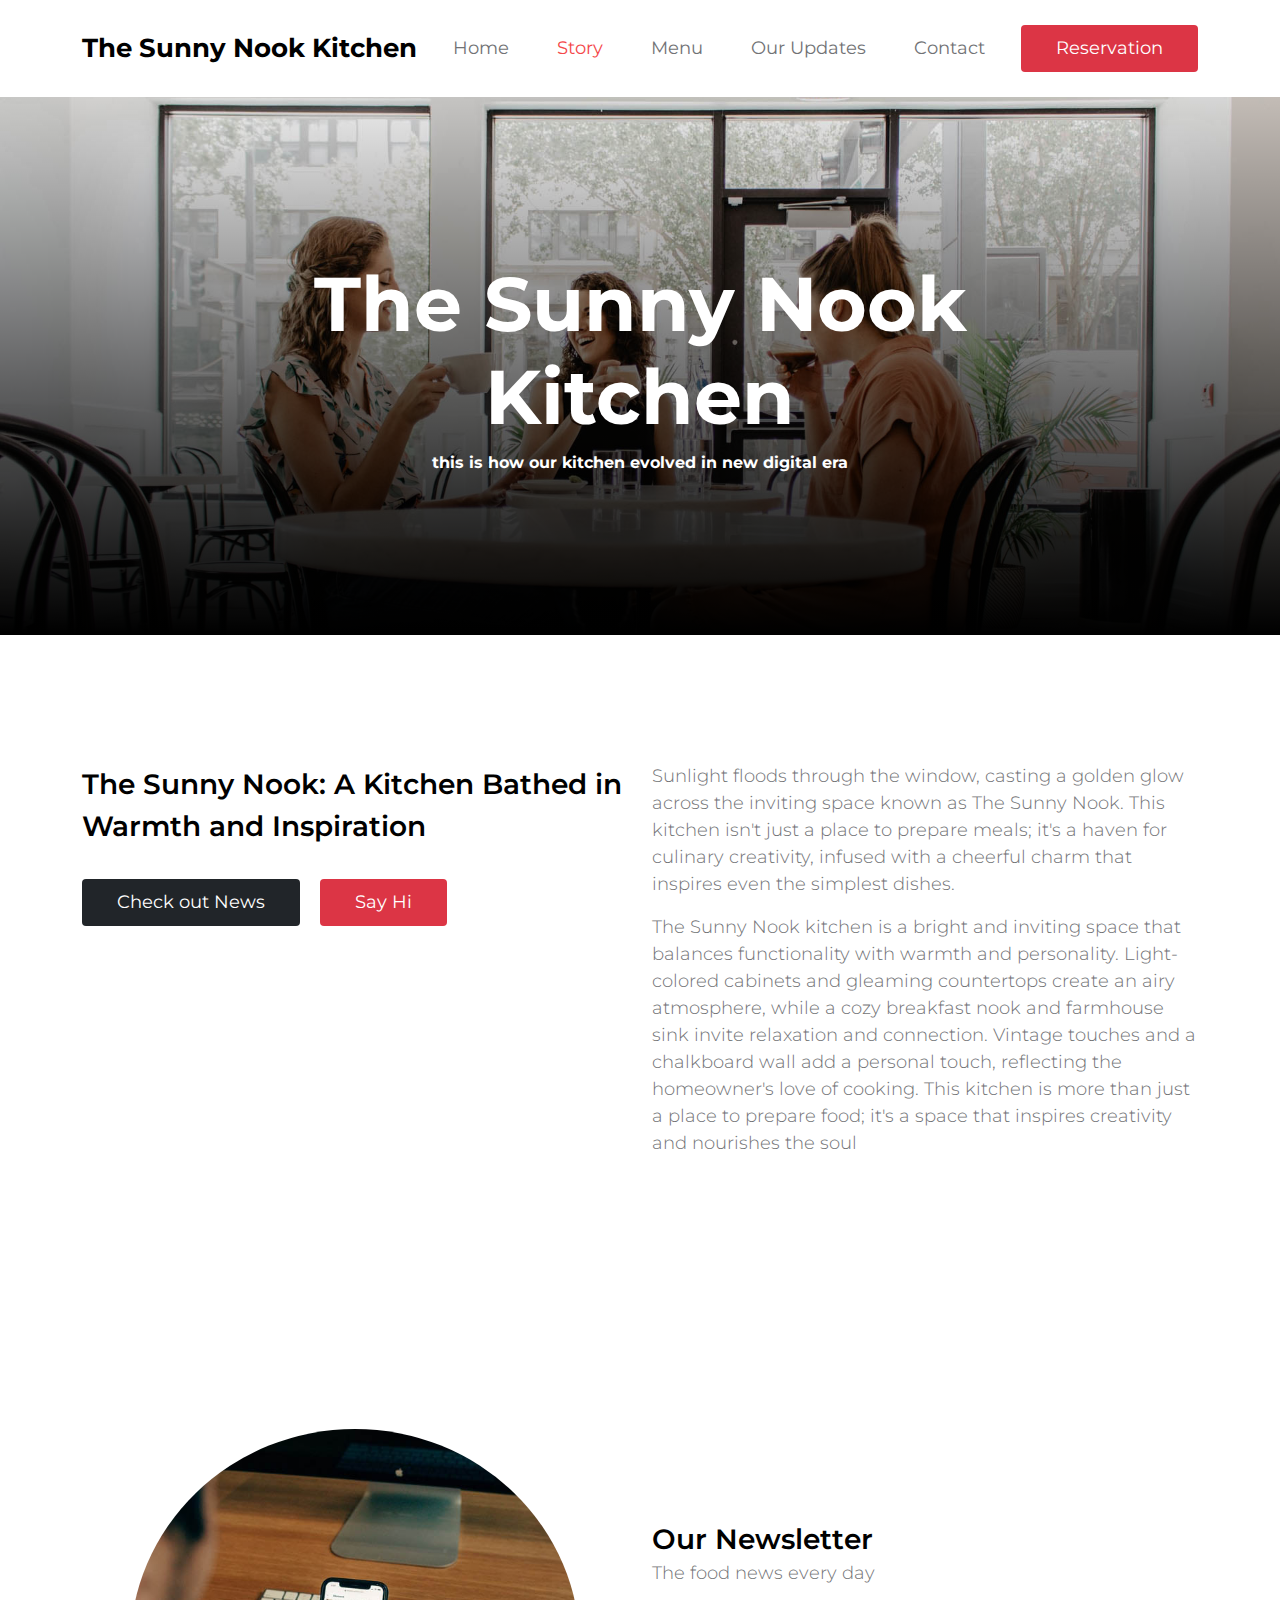
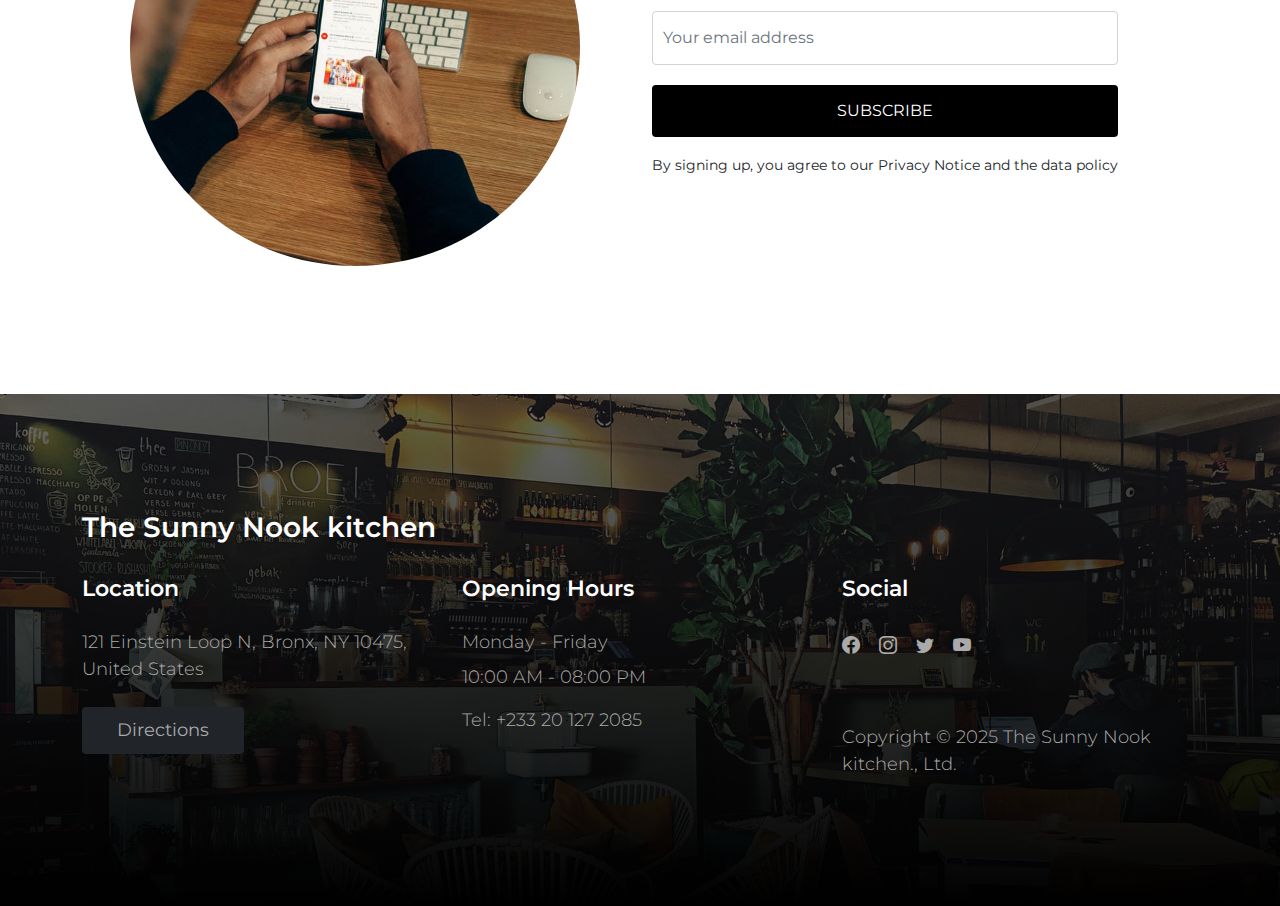
<file: food website/about.html>
<!doctype html>
<html lang="en">
    <head>
        <meta charset="utf-8">
        <meta name="viewport" content="width=device-width, initial-scale=1">

        <meta name="description" content="">
        <meta name="author" content="">

        <title>About The Sunny Nook Kitchen</title>

        <!-- CSS FILES -->        
        <link rel="preconnect" href="https://fonts.googleapis.com">
        
        <link rel="preconnect" href="https://fonts.gstatic.com" crossorigin>
        
        <link href="https://fonts.googleapis.com/css2?family=Montserrat:wght@300;400;600;700&display=swap" rel="stylesheet">                
        <link href="css/bootstrap.min.css" rel="stylesheet">

        <link href="css/bootstrap-icons.css" rel="stylesheet">

        <link href="css/The-Sunny-Nook-Kitchen.css" rel="stylesheet">

    </head>
    
    <body>
        
        <nav class="navbar navbar-expand-lg bg-white shadow-lg">
            <div class="container">
                <button class="navbar-toggler" type="button" data-bs-toggle="collapse" data-bs-target="#navbarNav" aria-controls="navbarNav" aria-expanded="false" aria-label="Toggle navigation">
                    <span class="navbar-toggler-icon"></span>
                </button>
                
                <a class="navbar-brand" href="index.html">
                    The Sunny Nook Kitchen
                </a>

                <div class="d-lg-none">
                    <button type="button" class="custom-btn btn btn-danger" data-bs-toggle="modal" data-bs-target="#BookingModal">Reservation</button>
                </div>

                <div class="collapse navbar-collapse" id="navbarNav">
                    <ul class="navbar-nav mx-auto">
                        <li class="nav-item">
                            <a class="nav-link" href="index.html">Home</a>
                        </li>

                        <li class="nav-item">
                            <a class="nav-link active" href="about.html">Story</a>
                        </li>

                        <li class="nav-item">
                            <a class="nav-link" href="menu.html">Menu</a>
                        </li>

                        <li class="nav-item">
                            <a class="nav-link" href="news.html">Our Updates</a>
                        </li>

                        <li class="nav-item">
                            <a class="nav-link" href="contact.html">Contact</a>
                        </li>
                    </ul>
                </div>

                <div class="d-none d-lg-block">
                    <button type="button" class="custom-btn btn btn-danger" data-bs-toggle="modal" data-bs-target="#BookingModal">Reservation</button>
                </div>

            </div>
        </nav>

        <main>

            <header class="site-header site-about-header">
                <div class="container">
                    <div class="row">

                        <div class="col-lg-10 col-12 mx-auto">
                            <h1 class="text-white">The Sunny Nook Kitchen</h1>

                            <strong class="text-white">this is how our kitchen evolved in new digital era</strong>
                        </div>

                    </div>
                </div>

                <div class="overlay"></div>
            </header>

            <section class="about section-padding bg-white">
                <div class="container">
                    <div class="row">

                        <div class="col-lg-6 col-12 mb-2">
                            <h4 class="mb-3">The Sunny Nook: A Kitchen Bathed in Warmth and Inspiration</h4>

                            <a href="news.html" class="custom-btn btn btn-dark mt-3">Check out News</a>

                            <a href="contact.html" class="custom-btn btn btn-danger mt-3 ms-3">Say Hi</a>
                        </div>

                        <div class="col-lg-6 col-12">
                            <p>Sunlight floods through the window, casting a golden glow across the inviting space known as The Sunny Nook. This kitchen isn't just a place to prepare meals; it's a haven for culinary creativity, infused with a cheerful charm that inspires even the simplest dishes.</p>
    <p>The Sunny Nook kitchen is a bright and inviting space that balances functionality with warmth and personality. Light-colored cabinets and gleaming countertops create an airy atmosphere, while a cozy breakfast nook and farmhouse sink invite relaxation and connection.  Vintage touches and a chalkboard wall add a personal touch, reflecting the homeowner's love of cooking.  This kitchen is more than just a place to prepare food; it's a space that inspires creativity and nourishes the soul</p>

                        </div>

                    </div>
                </div>
            </section>

           
            <section class="newsletter section-padding bg-white">
                <div class="container">
                    <div class="row">

                        <div class="col-lg-6 col-12">
                            <img src="images/charles-deluvio-FdDkfYFHqe4-unsplash.jpg" class="img-fluid newsletter-image" alt="">
                        </div>

                        <div class="col-lg-6 col-12 d-flex align-items-center mt-5 mt-lg-0 mx-auto">
                            <div class="subscribe-form-wrap">
                                <h4 class="mb-0">Our Newsletter</h4>

                                <p>The food news every day</p>

                                <form class="custom-form subscribe-form mt-4" role="form">
                                    <input type="email" name="subscribe-email" id="subscribe-email" pattern="[^ @]*@[^ @]*" class="form-control" placeholder="Your email address" required="">

                                    <button type="submit" class="form-control mb-3" id="subscribe">Subscribe</button>

                                    <small>By signing up, you agree to our Privacy Notice and the data policy</small>
                                    </div>
                                </form>
                            </div>
                        </div>

                    </div>
                </div>
            </section>

        </main>

        <footer class="site-footer section-padding">
            
            <div class="container">
                
                <div class="row">

                    <div class="col-12">
                        <h4 class="text-white mb-4 me-5">The Sunny Nook kitchen</h4>
                    </div>

                    <div class="col-lg-4 col-md-7 col-xs-12 tooplate-mt30">
                        <h6 class="text-white mb-lg-4 mb-3">Location</h6>

                        <p>121 Einstein Loop N, Bronx, NY 10475, United States</p>

                        <a href="https://goo.gl/maps/wZVGLA7q64uC1s886" class="custom-btn btn btn-dark mt-2">Directions</a>
                    </div>

                    <div class="col-lg-4 col-md-5 col-xs-12 tooplate-mt30">
                        <h6 class="text-white mb-lg-4 mb-3">Opening Hours</h6>

                        <p class="mb-2">Monday - Friday</p>

                        <p>10:00 AM - 08:00 PM</p>

                        <p>Tel: <a href="tel: +233 20 127 2085" class="tel-link">+233 20 127 2085</a></p>
                    </div>

                    <div class="col-lg-4 col-md-6 col-xs-12">
                        <h6 class="text-white mb-lg-4 mb-3">Social</h6>

                        <ul class="social-icon">
                            <li><a href="#" class="social-icon-link bi-facebook"></a></li>

                            <li><a href="#" class="social-icon-link bi-instagram"></a></li>

                        <li><a href="#" target="_blank"
                            	 class="social-icon-link bi-twitter"></a></li>

                            <li><a href="#" class="social-icon-link bi-youtube"></a></li>
                        </ul>
                    
                        <p class="copyright-text">Copyright © 2025 The Sunny Nook kitchen., Ltd.
                      
                    </div>

                </div><!-- row ending -->
                
             </div><!-- container ending -->
             
        </footer>

        <!-- Modal -->
        <div class="modal fade" id="BookingModal" tabindex="-1" aria-labelledby="BookingModal" aria-hidden="true">
            <div class="modal-dialog modal-dialog-centered modal-xl">
                <div class="modal-content">
                    <div class="modal-header">
                        <h3 class="mb-0">Reserve a table</h3>

                        <button type="button" class="btn-close" data-bs-dismiss="modal" aria-label="Close"></button>
                    </div>

                    <div class="modal-body d-flex flex-column justify-content-center">
                        <div class="booking">
                            
                            <form class="booking-form row" role="form" action="#" method="post">
                                <div class="col-lg-6 col-12">
                                    <label for="name" class="form-label">Full Name</label>

                                    <input type="text" name="name" id="name" class="form-control" placeholder="Your Name" required>
                                </div>

                                <div class="col-lg-6 col-12">
                                    <label for="email" class="form-label">Email Address</label>

                                    <input type="email" name="email" id="email" pattern="[^ @]*@[^ @]*" class="form-control" placeholder="your@email.com" required>
                                </div>

                                <div class="col-lg-6 col-12">
                                    <label for="phone" class="form-label">Phone Number</label>

                                    <input type="telephone" name="phone" id="phone" pattern="[0-9]{3}-[0-9]{3}-[0-9]{4}" class="form-control" placeholder="123-456-7890">
                                </div>

                                <div class="col-lg-6 col-12">
                                    <label for="people" class="form-label">Number of persons</label>

                                    <input type="text" name="people" id="people" class="form-control" placeholder="12 persons">
                                </div>

                                <div class="col-lg-6 col-12">
                                    <label for="date" class="form-label">Date</label>

                                    <input type="date" name="date" id="date" value="" class="form-control">
                                </div>

                                <div class="col-lg-6 col-12">
                                    <label for="time" class="form-label">Time</label>

                                    <select class="form-select form-control" name="time" id="time">
                                      <option value="5" selected>5:00 PM</option>
                                      <option value="6">6:00 PM</option>
                                      <option value="7">7:00 PM</option>
                                      <option value="8">8:00 PM</option>
                                      <option value="9">9:00 PM</option>
                                    </select>
                                </div>

                                <div class="col-12">
                                    <label for="message" class="form-label">Special Request</label>

                                    <textarea class="form-control" rows="4" id="message" name="message" placeholder=""></textarea>
                                </div>

                                <div class="col-lg-4 col-12 ms-auto">
                                    <button type="submit" class="form-control">Submit Request</button>
                                </div>
                            </form>
                        </div>
                    </div>

                    <div class="modal-footer"></div>
                    
                </div>
                
            </div>
        </div>

        <!-- JAVASCRIPT FILES -->
        <script src="js/jquery.min.js"></script>
        <script src="js/bootstrap.bundle.min.js"></script>
        <script src="js/custom.js"></script>

    </body>
</html>
</file>
<file: food website/css/The-Sunny-Nook-Kitchen.css>
/*---------------------------------------
  CUSTOM PROPERTIES ( VARIABLES )             
-----------------------------------------*/
:root {
  --white-color:                  #FFFFFF;
  --primary-color:                #f44749;
  --secondary-color:              #f3af24;
  --section-bg-color:             #F9F9F9;
  --dark-color:                   #000000;
  --title-color:                  #565758;
  --news-title-color:             #292828;
  --p-color:                      #717275;
  --border-color:                 #eaeaea;
  --border-radius-default:        .25rem;

  --body-font-family:             'Montserrat', sans-serif;

  --h1-font-size:                 76px;
  --h2-font-size:                 56px;
  --h3-font-size:                 42px;
  --h4-font-size:                 28px;
  --h5-font-size:                 26px;
  --h6-font-size:                 22px;

  --p-font-size:                  18px;
  --menu-font-size:               18px;
  --category-font-size:           14px;

  --font-weight-light:            300;
  --font-weight-normal:           400;
  --font-weight-semibold:         600;
  --font-weight-bold:             700;
}

body {
    background: var(--white-color);
    font-family: var(--body-font-family);    
    position: relative;
}

/*---------------------------------------
  TYPOGRAPHY               
-----------------------------------------*/

h2,
h3,
h4,
h5,
h6 {
  color: var(--dark-color);
  line-height: inherit;
}

h1,
h2,
h3,
h4,
h5,
h6 {
  font-weight: var(--font-weight-semibold);
}

h1,
h2 {
  font-weight: var(--font-weight-bold);
}

h1 {
  font-size: var(--h1-font-size);
  line-height: normal;
}

h2 {
  font-size: var(--h2-font-size);
}

h3 {
  font-size: var(--h3-font-size);
}

h4 {
  font-size: var(--h4-font-size);
}

h5 {
  font-size: var(--h5-font-size);
}

h6 {
  font-size: var(--h6-font-size);
}

p,
.list .list-item {
  color: var(--p-color);
  font-size: var(--p-font-size);
  font-weight: var(--font-weight-light);
}

a, 
button {
  touch-action: manipulation;
  transition: all 0.3s;
}

.form-label {
  color: var(--p-color);
  font-weight: var(--font-weight-semibold);
}

a {
  color: var(--secondary-color);
  text-decoration: none;
}

a:hover {
  color: var(--primary-color);
}

::selection {
  background: var(--primary-color);
  color: var(--white-color);
}

::-moz-selection {
  background: var(--primary-color);
  color: var(--white-color);
}

.section-padding {
  padding-top: 8rem;
  padding-bottom: 8rem;
}

b,
strong {
  font-weight: var(--font-weight-bold);
}


/*---------------------------------------
  CUSTOM BUTTON              
-----------------------------------------*/
.custom-btn {
  border: 0;
  color: var(--white-color);
  font-size: var(--menu-font-size);
  padding: 10px 35px;
}


/*---------------------------------------
  NAVIGATION              
-----------------------------------------*/
.navbar {
  background: var(--white-color);
  padding-top: 20px;
  padding-bottom: 20px;
}

.navbar-brand {
  color: var(--dark-color);
  font-size: var(--h5-font-size);
  font-weight: var(--font-weight-bold);
  margin-right: 0;
}

.navbar-expand-lg .navbar-nav .nav-link {
  padding-right: 1.5rem;
  padding-left: 1.5rem;
}

.navbar-expand-lg .nav-link {
  color: var(--p-color);
  font-weight: var(--font-weight-normal);
  font-size: var(--menu-font-size);
  padding-top: 15px;
  padding-bottom: 15px;
}

.navbar-nav .nav-link.active, 
.nav-link:focus, 
.nav-link:hover {
  color: var(--primary-color);
}

.nav-link:focus {
  color: var(--p-color);
}

.navbar-toggler {
  border: 0;
  padding: 0;
  cursor: pointer;
  margin: 0;
  width: 30px;
  height: 35px;
  outline: none;
}

.navbar-toggler:focus {
  outline: none;
  box-shadow: none;
}

.navbar-toggler[aria-expanded="true"] .navbar-toggler-icon {
  background: transparent;
}

.navbar-toggler[aria-expanded="true"] .navbar-toggler-icon:before,
.navbar-toggler[aria-expanded="true"] .navbar-toggler-icon:after {
  transition: top 300ms 50ms ease, -webkit-transform 300ms 350ms ease;
  transition: top 300ms 50ms ease, transform 300ms 350ms ease;
  transition: top 300ms 50ms ease, transform 300ms 350ms ease, -webkit-transform 300ms 350ms ease;
  top: 0;
}

.navbar-toggler[aria-expanded="true"] .navbar-toggler-icon:before {
  transform: rotate(45deg);
}

.navbar-toggler[aria-expanded="true"] .navbar-toggler-icon:after {
  transform: rotate(-45deg);
}

.navbar-toggler .navbar-toggler-icon {
  background: var(--dark-color);
  transition: background 10ms 300ms ease;
  display: block;
  width: 30px;
  height: 2px;
  position: relative;
}

.navbar-toggler .navbar-toggler-icon:before,
.navbar-toggler .navbar-toggler-icon:after {
  transition: top 300ms 350ms ease, -webkit-transform 300ms 50ms ease;
  transition: top 300ms 350ms ease, transform 300ms 50ms ease;
  transition: top 300ms 350ms ease, transform 300ms 50ms ease, -webkit-transform 300ms 50ms ease;
  position: absolute;
  right: 0;
  left: 0;
  background: var(--dark-color);
  width: 30px;
  height: 2px;
  content: '';
}

.navbar-toggler .navbar-toggler-icon:before {
  top: -8px;
}

.navbar-toggler .navbar-toggler-icon:after {
  top: 8px;
}


/*---------------------------------------
  SITE HEADER              
-----------------------------------------*/
.site-header {
  background-repeat: no-repeat;
  background-position: center;
  background-size: cover;
  padding-top: 10rem;
  padding-bottom: 10rem;
  text-align: center;
  position: relative;
}

.site-header .container {
  position: relative;
  z-index: 2;
}

.site-news-detail-header {
  background: transparent;
  text-align: left;
   padding-top: 6rem;
  padding-bottom: 6rem;
}

.site-about-header {
  background-image: url('../images/header/briana-tozour-V_Nkf1E-vYA-unsplash.jpg');
}

.site-menu-header {
  background-image: url('../images/header/luisa-brimble-aFzg83dvnAI-unsplash.jpg');
}

.site-news-header {
  background-image: url('../images/header/priscilla-du-preez-W3SEyZODn8U-unsplash.jpg');
}

.site-contact-header {
  background-image: url('../images/header/rod-long-I79Pgmhmy5M-unsplash.jpg');
}

.overlay {
  background: linear-gradient(to top, var(--dark-color), transparent 100%);
  position: absolute;
  top: 0;
  right: 0;
  bottom: 0;
  left: 0;
}


/*---------------------------------------
  HERO              
-----------------------------------------*/
.hero {
  position: relative;
  overflow: hidden;
  padding-top: 20.542rem;
  padding-bottom: 20.542rem;
}

.hero .container {
  position: absolute;
  z-index: 9;
  top: 50%;
  left: 50%;
  transform: translate(-50%, -50%);
  width: 100%;
}

.video-wrap {
  z-index: -100;
}

.custom-video {
  position: absolute;
  top: 0;
  left: 0;
  object-fit: cover;
  width: 100%;
  height: 100%;
}


/*---------------------------------------
  HERO SLIDE               
-----------------------------------------*/
.carousel-image {
  width: 100%;
  height: 100%;
  object-fit: cover;
}

.carousel-thumb {
  position: relative;
}

.carousel-caption {
  background: linear-gradient(to top, var(--dark-color), transparent 90%);
  text-align: left;
  position: absolute;
  right: 0;
  bottom: 0;
  left: 0;
  padding: 60px 40px;
}

.hero-carousel .reviews-text,
.hero-text {
  color: var(--white-color);
}

.price-tag {
  background: var(--white-color);
  border-radius: 100px;
  color: var(--secondary-color);
  font-size: var(--menu-font-size);
  font-weight: var(--font-weight-semibold);
  display: inline-block;
  width: 84px;
  height: 64px;
  line-height: 64px;
  text-align: center;
}

.hero-carousel .carousel-control-prev,
.hero-carousel .carousel-control-next {
  position: absolute;
  top: auto;
  bottom: 0;
  opacity: 1;
}

.hero-carousel .carousel-control-prev,
.hero-carousel .carousel-control-next {
  background: var(--secondary-color);
  width: 60px;
  height: 60px;
  text-align: center;
}

.hero-carousel .carousel-control-prev {
  left: auto;
  right: 60px;
}

.hero-carousel .carousel-control-next {
  background: var(--primary-color);
  right: 0;
}

.hero-carousel .carousel-control-prev:hover, 
.hero-carousel .carousel-control-next:hover {
  background: var(--dark-color);
}

.hero-carousel .carousel-control-prev-icon,
.hero-carousel .carousel-control-next-icon {
  background-image: none;
  width: inherit;
  height: inherit;
  line-height: 60px;
}

.hero-carousel .carousel-control-prev-icon::before,
.hero-carousel .carousel-control-next-icon::before {
  font-family: bootstrap-icons;
  display: block;
  margin: auto;
  font-size: var(--h5-font-size);
  color: var(--white-color);
}

.hero-carousel .carousel-control-prev-icon::before {
  content: "\f13f";
}

.hero-carousel .carousel-control-next-icon::before {
  content: "\f144";
}

.reviews-icon {
  color: var(--secondary-color);
}


/*---------------------------------------
  MENU               
-----------------------------------------*/
.menu,
.about,
.news,
.related-news,
.newsletter,
.comments {
  background: var(--section-bg-color);
}

.menu-thumb {
  position: relative;
  overflow: hidden;
}

.menu-info {
  padding: 20px 20px 30px 20px;
}

.menu-image {
  display: block;
}

.menu-image-wrap {
  position: relative;
}

.menu-tag {
  position: absolute;
  top: 0;
  right: 0;
  margin: 20px;
}

.newsletter-image {
  border-radius: 100%;
  object-fit: cover;
  display: block;
  margin: 0 auto;
  max-width: 450px;
  max-height: 450px;
}


/*---------------------------------------
  NEWS               
-----------------------------------------*/
.news-thumb {
  position: relative;
  overflow: hidden;
}

.news-thumb > a {
  display: block;
  width: 100%;
  height: 100%;
  position: relative;
  z-index: 2;
  transition: all 0.3s ease-out;
}

.news-thumb > a:hover {
  transform: scale(1.2);
}

.news-text-info {
  background: var(--section-bg-color);
  position: relative;
  z-index: 2;
  padding: 20px;
  transition: all 0.3s ease-out;
}

.related-news .news-text-info {
  background: var(--white-color);
}

.news-text-info-large {
  background: linear-gradient(to top, var(--dark-color), transparent 90%);
  position: absolute;
  z-index: 2;
  bottom: 0;
  right: 0;
  left: 0;
  pointer-events: none;
}

.news-text-info-large .news-title-link {
  color: var(--white-color);
}

.news-title-link {
  color: var(--news-title-color);
}

.news-image {
  display: block;
  width: 100%;
  transition: all 0.3s ease-out;
}

.news-image:hover {
  transform: scale(1.2);
}

.category-tag,
.menu-tag {
  background: var(--dark-color);
  border-radius: var(--border-radius-default);
  color: var(--white-color);
  font-size: var(--category-font-size);
  display: inline-block;
  padding: 4px 12px;
}

.category-tag {
  margin-bottom: 5px;
}

.comment-form {
  margin-bottom: 60px;
}

.news-author {
  border-bottom: 1px solid rgba(0,0,0,0.05);
  margin-bottom: 30px;
  padding-left: 15px;
  padding-right: 15px;
  padding-bottom: 30px;
}

.news-author:last-child {
  border-bottom: 0;
  padding-bottom: 0;
}

.news-author-image {
  border-radius: 100px;
  object-fit: cover;
  width: 70px;
  height: 70px;
}


/*---------------------------------------
  CUSTOM FORM            
-----------------------------------------*/
.custom-form .form-control {
  margin-bottom: 20px;
  padding: 14px 10px;
  transition: all 0.3s;
}

.custom-form button[type="submit"] {
  background: var(--dark-color);
  border: 0;
  color: var(--white-color);
  text-transform: uppercase;
}

.custom-form button[type="submit"]:hover {
  background: var(--primary-color);
}


/*---------------------------------------
  SUBSCRIBE FORM            
-----------------------------------------*/
.subscribe-form .form-control {
  margin-top: 20px;
  margin-bottom: 10px;
}


/*---------------------------------------
  BOOKING FORM            
-----------------------------------------*/
#BookingModal .modal-content {
  border: 0;
  overflow: hidden;
}

#BookingModal .modal-content::before {
  content: "";
  background-color: var(--white-color);
  background-image: url('../images/sincerely-media-HoEYgBL_Gcs-unsplash.jpg');
  background-repeat: no-repeat;
  background-position: top;
  background-size: cover;
  width: 60%;
  height: 100%;
  position: absolute;
  top: 0;
  right: 0;
}

#BookingModal .modal-header {
  border-bottom: 0;
  position: relative;
  padding: 26px 32px 0 32px;
}

#BookingModal .modal-body {
  padding: 38px 32px;
  padding-right: 35%;
}

#BookingModal .modal-footer {
  border-top: 0;
  padding: 0;
}

.booking-form .form-control {
  font-weight: var(--font-weight-normal);
  padding-top: 12px;
  padding-bottom: 12px;
  margin-bottom: 25px;
  transition: all 0.3s;
}

.booking-form button[type="submit"] {
  background: var(--dark-color);
  border: 0;
  font-weight: var(--font-weight-semibold);
  color: var(--white-color);
  text-transform: uppercase;
  margin-bottom: 0;
}

.booking-form button[type="submit"]:hover {
  background: var(--primary-color);
}

.BgImage {
  background-image: url('../images/alex-haney-CAhjZmVk5H4-unsplash.jpg');
  background-repeat: no-repeat;
  background-size: cover;
  background-attachment: fixed;
  height: 500px;
}


/*---------------------------------------
  FOOTER              
-----------------------------------------*/
.site-footer {
  background-image: url('../images/daan-evers-tKN1WXrzQ3s-unsplash.jpg');
  background-repeat: no-repeat;
  background-position: center;
  background-size: cover;
  padding-top: 7rem;
  padding-bottom: 7rem;
  position: relative;
}

.site-footer::before {
  content: "";
  background: linear-gradient(to top, var(--dark-color), transparent 200%);
  position: absolute;
  top: 0;
  right: 0;
  bottom: 0;
  left: 0;
}

.site-footer .container {
  position: relative;
}

.col-lg-4 col-md-6 col-xs-12 {
	margin-top: 30px;
}
.copyright-text {
	margin-top: 60px;
}

.copyright-text {
  font-size: var(--menu-font-size);
}

.tel-link {
  color: var(--p-color);
}

.site-footer a:hover {
  color: var(--white-color);
}

.site-footer a {
  	color: #AAA;;
}

.site-footer p {
	color: #AAA;
}


/*---------------------------------------
  SOCIAL ICON               
-----------------------------------------*/
.social-icon {
  margin: 0;
  padding: 0;
}

.social-icon li {
  list-style: none;
  display: inline-block;
  vertical-align: top;
  transition: all 0.3s;
}

.social-icon:hover li:not(:hover) {
  opacity: 0.65;
}

.social-icon-link {
  color: var(--p-color);
  font-size: var(--p-font-size);
  display: inline-block;
  vertical-align: top;
  margin-top: 4px;
  margin-bottom: 4px;
  margin-right: 15px;
}

.social-icon-link:hover {
  color: var(--primary-color);
}


/*---------------------------------------
  RESPONSIVE STYLES               
-----------------------------------------*/
@media screen and (max-width: 1180px) {
  h1 {
    font-size: 62px;
  }
}

@media screen and (max-width: 1170px) {
  h1 {
    font-size: 56px;
  }
}


@media screen and (max-width: 991px) {
  h1 {
    font-size: 38px;
  }

  h2 {
    font-size: 32px;
  }

  h3 {
    font-size: 26px;
  }

  h4 {
    font-size: 24px;
  }

  h5 {
    font-size: 20px;
  }

  h6 {
    font-size: 18px;
  }

  .site-header,
  .section-padding {
    padding-top: 5rem;
    padding-bottom: 5rem;
  }

  .navbar {
    padding-top: 10px;
    padding-bottom: 10px;
  }

  .navbar-nav .nav-link {
    padding-top: 5px;
    padding-bottom: 10px;
  }

  #BookingModal .modal-content {
    padding-bottom: 200px;
  }

  #BookingModal .modal-content::before {
    background-image: url('../images/sincerely-media-HoEYgBL_Gcs-unsplash-mobile.jpg');
    background-position: bottom;
    top: auto;
    left: 0;
    bottom: 0;
    width: 100%;
    height: 200px;
    transform: rotate(180deg);
  }

  #BookingModal .modal-body {
    padding-top: 18px;
    padding-right: 32px;
  }
}

@media screen and (max-width: 480px) {
  .newsletter-image {
    max-width: 310px;
    max-height: 310px;
  }

  .hero-carousel .carousel-control-prev,
  .hero-carousel .carousel-control-next {
    width: 50px;
    height: 50px;
  }
}
</file>
